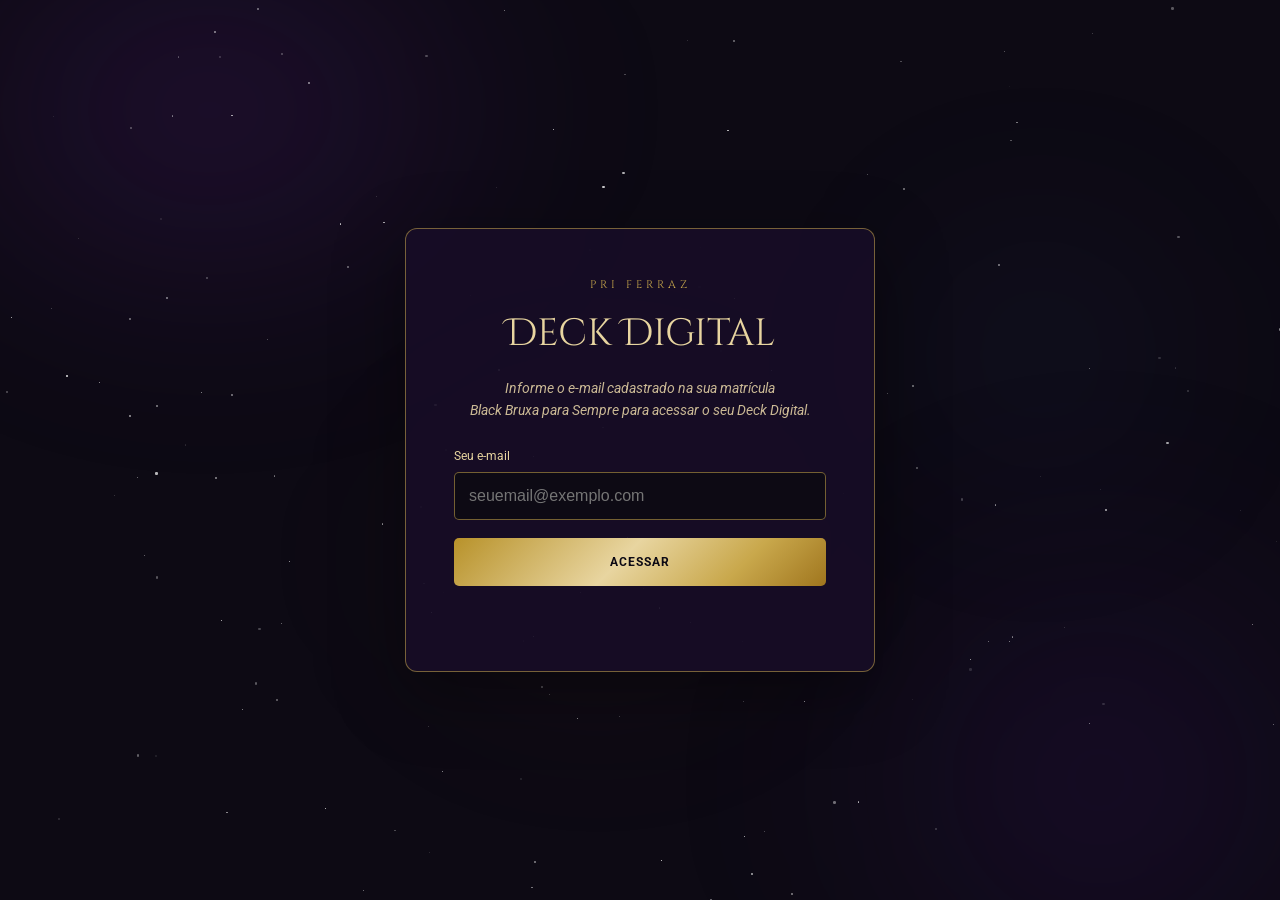
<file: index.html>
<!DOCTYPE html>
<html lang="pt-BR">
<head>
  <meta charset="UTF-8" />
  <meta name="viewport" content="width=device-width, initial-scale=1.0" />
  <title>Diário da Bruxa · Deck Digital · Pri Ferraz</title>
  <link rel="preconnect" href="https://fonts.googleapis.com" />
  <link rel="preconnect" href="https://fonts.gstatic.com" crossorigin />
  <link href="https://fonts.googleapis.com/css2?family=Cinzel:wght@400;600;700&family=Cinzel+Decorative:wght@400;700&family=IM+Fell+English:ital@0;1&family=Roboto:ital,wght@0,400;0,500;0,600;0,700;1,400&display=swap" rel="stylesheet" />
  <link rel="stylesheet" href="css/style.css?v=20261109-italic" />
</head>
<body>

  <!-- Background -->
  <div class="nebula nebula-1"></div>
  <div class="nebula nebula-2"></div>
  <div class="nebula nebula-3"></div>
  <div class="nebula nebula-4"></div>
  <div id="stars"></div>

  <!-- Shuffle overlay -->
  <div id="shuffle-overlay" aria-live="polite">
    <div class="shuffle-anim-wrap" id="shuffle-anim">
      <div class="shuffle-orb"></div>
    </div>
    <div class="shuffle-title">Embaralhando...</div>
    <div class="shuffle-sub">Concentre sua intenção nas cartas</div>
  </div>

  <!-- Validação simples de acesso por e-mail -->
  <main id="access-gate" class="access-gate">
    <section class="access-panel" aria-labelledby="access-title">
      <p class="access-eyebrow">PRI FERRAZ</p>
      <h2 id="access-title">Deck Digital</h2>
      <p class="access-description" aria-label="Informe o e-mail cadastrado na sua matrícula Black Bruxa para Sempre para acessar o seu Deck Digital."><span>Informe o e-mail cadastrado na sua matrícula</span><span>Black Bruxa para Sempre para acessar o seu Deck Digital.</span></p>
      <form id="access-form">
        <label for="access-email">Seu e-mail</label>
        <input id="access-email" name="email" type="email" inputmode="email" autocomplete="email"
          maxlength="254" placeholder="seuemail@exemplo.com" required />
        <button id="access-submit" type="submit">ACESSAR</button>
        <p id="access-feedback" class="access-feedback" role="status" aria-live="polite"></p>
      </form>
    </section>
  </main>

  <!-- Page -->
  <div id="page">
    <header>
      <div class="brand-tag">Pri Ferraz</div>
      <h1>
        Diário da Bruxa
        <span class="tagline">✦ &nbsp; Deck Digital &nbsp; ✦</span>
      </h1>
      <div class="ornament">
        <div class="ornament-line"></div>
        <span class="ornament-glyph">✦</span>
        <div class="ornament-line"></div>
      </div>
    </header>

    <div class="controls">
      <button class="btn-draw" onclick="drawCard()">✦ &nbsp; Retirar Carta</button>
      <button class="btn-shuffle" id="reshuffle-button" onclick="reshuffleAll()" hidden>↺ &nbsp; Reembaralhar</button>
      <button class="btn-shuffle" id="open-houses" type="button">✧ &nbsp; Criar Casas</button>
    </div>

    <div class="deck-zone">
      <div id="pending-cards" class="pending-cards" aria-label="Cartas aguardando posicionamento"></div>
      <div class="deck-wrapper">
        <div id="deck-stack" onclick="drawCard()" title="Clique para retirar uma carta">
          <div class="phantom"></div>
          <div class="phantom"></div>
          <div class="phantom"></div>
          <div class="phantom"></div>
          <div class="phantom card-back">
            <div class="card-back-inner"></div>
          </div>
        </div>
        <div class="deck-count" id="deck-count">22 cartas</div>
        <div id="deck-hint">Clique para revelar</div>
      </div>
    </div>

    <button id="floating-draw" class="floating-draw" type="button" aria-label="Retirar carta" title="Retirar carta">
      <svg viewBox="0 0 32 32" width="29" height="29" fill="none" stroke="currentColor" stroke-width="1.8" stroke-linecap="round" stroke-linejoin="round" aria-hidden="true">
        <rect x="4" y="3" width="20" height="26" rx="3" />
        <path d="M10 13h8M14 9v8" />
        <path d="M25 8h3v19a3 3 0 0 1-3 3H9" />
      </svg>
    </button>
    <div id="reading-area">
      <div id="houses-grid" class="houses-grid" aria-label="Casas da tiragem"></div>
      <div class="empty-state" id="empty-state">
        <p>O baralho aguarda<br>sua intenção...</p>
      </div>
    </div>

    <footer>
      <div class="footer-ornament">
        <div class="ornament-line"></div>
        <span class="ornament-glyph" style="font-size:10px;color:rgba(201,168,76,0.35);">✦</span>
        <div class="ornament-line"></div>
      </div>
      <div class="footer-brand">Diário da Bruxa &nbsp;·&nbsp; Pri Ferraz</div>
    </footer>
  </div>

  <div id="houses-modal" class="houses-modal" hidden>
    <div class="houses-dialog" role="dialog" aria-modal="true" aria-labelledby="houses-title">
      <button type="button" class="houses-close" id="close-houses" aria-label="Fechar">×</button>
      <h2 id="houses-title">Nomeie as Casas</h2>
      <form id="houses-form">
        <div id="house-inputs" class="house-inputs"></div>
        <button type="submit" class="btn-draw">Criar Casas</button>
      </form>
    </div>
  </div>
  <script src="js/script.js?v=20261108-2"></script>
  <script src="js/access.js?v=20261109-italic"></script>
</body>
</html>
</file>
<file: css/style.css>
*, *::before, *::after { margin: 0; padding: 0; box-sizing: border-box; }

    html { scroll-behavior: smooth; }

    body {
      font-family: 'IM Fell English', serif;
      background: #0d0a14;
      min-height: 100vh;
      overflow-x: hidden;
      color: #e8d5a0;
    }

    /* ── Background layers ── */
    .nebula {
      position: fixed;
      border-radius: 50%;
      filter: blur(90px);
      pointer-events: none;
      z-index: 0;
    }
    .nebula-1 {
      width: 700px; height: 500px;
      background: radial-gradient(ellipse, rgba(120,40,180,0.20) 0%, transparent 70%);
      top: -140px; left: -140px;
    }
    .nebula-2 {
      width: 600px; height: 600px;
      background: radial-gradient(ellipse, rgba(60,20,110,0.24) 0%, transparent 70%);
      bottom: -180px; right: -120px;
    }
    .nebula-3 {
      width: 480px; height: 360px;
      background: radial-gradient(ellipse, rgba(180,80,40,0.09) 0%, transparent 70%);
      top: 42%; left: 28%;
    }
    .nebula-4 {
      width: 350px; height: 350px;
      background: radial-gradient(ellipse, rgba(60,100,180,0.10) 0%, transparent 70%);
      top: 20%; right: 5%;
    }

    #stars {
      position: fixed;
      inset: 0;
      pointer-events: none;
      z-index: 0;
    }

    .star {
      position: absolute;
      background: #ffffff;
      border-radius: 50%;
      animation: twinkle var(--d, 3s) ease-in-out infinite alternate;
      opacity: var(--o, 0.4);
    }

    @keyframes twinkle {
      from { opacity: var(--o, 0.4); transform: scale(1); }
      to   { opacity: calc(var(--o, 0.4) * 0.15); transform: scale(0.4); }
    }

    /* ── Page content ── */
    #page {
      position: relative;
      z-index: 1;
      min-height: 100vh;
      display: flex;
      flex-direction: column;
    }

    /* ── Header ── */
    header {
      text-align: center;
      padding: 56px 24px 10px;
    }

    .brand-tag {
      font-family: 'Cinzel', serif;
      font-size: 11px;
      letter-spacing: 5px;
      color: #c9a84c;
      text-transform: uppercase;
      margin-bottom: 10px;
      opacity: 0.75;
    }

    h1 {
      font-family: 'Cinzel Decorative', serif;
      font-size: clamp(26px, 5.5vw, 58px);
      color: #e8d5a0;
      font-weight: 400;
      letter-spacing: 2px;
      line-height: 1.15;
      text-shadow: 0 0 60px rgba(201,168,76,0.28), 0 0 120px rgba(120,40,180,0.15);
    }

    h1 .tagline {
      display: block;
      font-size: 0.42em;
      color: #c9a84c;
      letter-spacing: 7px;
      font-family: 'Cinzel', serif;
      font-weight: 400;
      margin-top: 8px;
      opacity: 0.88;
    }

    .ornament {
      display: flex;
      align-items: center;
      justify-content: center;
      gap: 18px;
      margin: 18px auto 8px;
      max-width: 420px;
    }
    .ornament-line { flex: 1; height: 1px; background: linear-gradient(90deg, transparent, rgba(201,168,76,0.4), transparent); }
    .ornament-glyph { color: #c9a84c; font-size: 13px; opacity: 0.8; }

    /* ── Controls ── */
    .controls {
      display: flex;
      align-items: center;
      justify-content: center;
      gap: 14px;
      padding: 14px 20px 8px;
      flex-wrap: wrap;
    }

    .btn-draw {
      font-family: 'Cinzel', serif;
      font-size: 12px;
      letter-spacing: 2.5px;
      text-transform: uppercase;
      color: #0d0a14;
      background: linear-gradient(135deg, #b8922a 0%, #e8d5a0 45%, #c9a84c 70%, #a0761e 100%);
      border: none;
      padding: 13px 32px;
      cursor: pointer;
      clip-path: polygon(10px 0%, 100% 0%, calc(100% - 10px) 100%, 0% 100%);
      transition: filter 0.25s, transform 0.2s;
      position: relative;
    }
    .btn-draw:hover  { filter: brightness(1.12); transform: translateY(-2px); }
    .btn-draw:active { transform: translateY(0); filter: brightness(0.95); }

    .btn-shuffle {
      font-family: 'Cinzel', serif;
      font-size: 11px;
      letter-spacing: 2px;
      text-transform: uppercase;
      color: #c9a84c;
      background: transparent;
      border: 1px solid rgba(201,168,76,0.45);
      padding: 12px 24px;
      cursor: pointer;
      transition: border-color 0.25s, background 0.25s, transform 0.2s;
    }
    .btn-shuffle:hover  { border-color: #c9a84c; background: rgba(201,168,76,0.09); transform: translateY(-1px); }
    .btn-shuffle:active { transform: translateY(0); }

    /* ── Deck stack ── */
    .deck-zone {
      position: relative;
      display: grid;
      grid-template-columns: minmax(0, 1fr) 114px minmax(0, 1fr);
      align-items: start;
      gap: 24px;
      padding: 20px 24px 0;
    }

    /* Cartas excedentes espalhadas organicamente, próximas ao baralho. */
    .pending-cards {
      position: relative;
      grid-column: 1;
      grid-row: 1;
      width: 100%;
      min-width: 0;
      pointer-events: none;
      z-index: 3;
    }
    .pending-cards .pending-card {
      position: absolute;
      pointer-events: auto;
    }
    .deck-zone .deck-wrapper {
      grid-column: 2;
      grid-row: 1;
      justify-self: center;
    }

    .deck-wrapper {
      display: flex;
      flex-direction: column;
      align-items: center;
      gap: 10px;
    }

    #deck-stack {
      position: relative;
      width: 114px;
      height: 190px;
      cursor: pointer;
      transition: transform 0.3s;
    }
    #deck-stack:hover { transform: translateY(-7px); }
    #deck-stack.empty { opacity: 0.25; cursor: not-allowed; pointer-events: none; }

    .phantom {
      position: absolute;
      width: 100px;
      height: 170px;
      border-radius: 9px;
      background: linear-gradient(145deg, #1c1030, #2e1b50);
      border: 1px solid rgba(201,168,76,0.22);
    }
    .phantom:nth-child(1) { top: 0;  left: 0;  box-shadow: 0 0 24px rgba(120,40,180,0.35); }
    .phantom:nth-child(2) { top: 3px; left: 3px; }
    .phantom:nth-child(3) { top: 6px; left: 6px; }
    .phantom:nth-child(4) { top: 9px; left: 9px; }
    .phantom:nth-child(5) { top: 12px; left: 12px; background: linear-gradient(145deg, #201245, #3d2268); }

    .card-back {
      position: absolute;
      top: 0; left: 0;
      width: 100px;
      height: 170px;
      border-radius: 9px;
      display: flex;
      align-items: center;
      justify-content: center;
    }
    .card-back-inner {
      width: 84px;
      height: 154px;
      border: 1px solid rgba(201,168,76,0.38);
      border-radius: 6px;
      display: flex;
      align-items: center;
      justify-content: center;
      position: relative;
    }
    .card-back-inner::before {
      content: '✦';
      color: rgba(201,168,76,0.45);
      font-size: 38px;
      position: absolute;
      animation: glyph-pulse 3s ease-in-out infinite;
    }
    .card-back-inner::after {
      content: '';
      position: absolute;
      inset: 5px;
      border: 1px solid rgba(201,168,76,0.18);
      border-radius: 4px;
    }

    @keyframes glyph-pulse {
      0%, 100% { opacity: 0.45; }
      50%       { opacity: 0.85; }
    }

    .deck-count {
      font-family: 'Cinzel', serif;
      font-size: 10px;
      letter-spacing: 3px;
      color: rgba(201,168,76,0.6);
      text-transform: uppercase;
    }

    #deck-hint {
      font-family: 'IM Fell English', serif;
      font-style: italic;
      color: rgba(201,168,76,0.65);
      font-size: 12px;
      letter-spacing: 1px;
      animation: pulse-hint 2.2s ease-in-out infinite;
    }
    @keyframes pulse-hint {
      0%, 100% { opacity: 0.5; }
      50%       { opacity: 1; }
    }

    /* ── Reading area ── */
    #reading-area {
      position: relative;
      flex: 1;
      min-height: 520px;
      margin: 16px 0 0;
      padding: 20px;
    }

    .empty-state {
      position: absolute;
      top: 50%; left: 50%;
      transform: translate(-50%, -50%);
      text-align: center;
      pointer-events: none;
      transition: opacity 0.5s;
    }
    .empty-state p {
      font-family: 'IM Fell English', serif;
      font-style: italic;
      color: rgba(201,168,76,0.22);
      font-size: 20px;
      line-height: 2;
    }
    .empty-state.hidden { opacity: 0; }

    /* ── Placed cards ── */
    .placed-card {
      position: absolute;
      cursor: grab;
      z-index: 10;
      animation: card-appear 0.55s cubic-bezier(0.175, 0.885, 0.32, 1.275) forwards;
    }
    .placed-card:hover { z-index: 50; }
    .placed-card.dragging { cursor: grabbing; z-index: 200; }

    @keyframes card-appear {
      from { opacity: 0; transform: translateY(-40px) scale(0.75) rotate(-8deg); }
      to   { opacity: 1; }
    }

    .tarot-card {
      width: 100px;
      height: 170px;
      border-radius: 9px;
      border: 2px solid rgba(201,168,76,0.5);
      overflow: hidden;
      background: #2a1e10;
      position: relative;
      box-shadow: 0 4px 20px rgba(0,0,0,0.6), 0 0 0 0 rgba(201,168,76,0);
      transition: box-shadow 0.35s;
    }
    .placed-card:hover .tarot-card {
      box-shadow: 0 8px 36px rgba(0,0,0,0.7), 0 0 28px rgba(201,168,76,0.38), 0 0 60px rgba(140,60,200,0.18);
    }

    .tarot-card img {
      width: 100%;
      height: 100%;
      object-fit: cover;
      display: block;
      transition: filter 0.3s;
    }
    .placed-card:hover .tarot-card img { filter: brightness(1.05) saturate(1.1); }

    .card-fallback {
      width: 100%;
      height: 100%;
      display: flex;
      flex-direction: column;
      align-items: center;
      justify-content: center;
      gap: 8px;
      padding: 10px;
      text-align: center;
    }
    .card-fallback .fallback-glyph {
      font-size: 28px;
      opacity: 0.8;
    }
    .card-fallback .fallback-name {
      font-family: 'Cinzel', serif;
      font-size: 8.5px;
      letter-spacing: 0.5px;
      line-height: 1.5;
      color: #e8d5a0;
    }
    .card-fallback .fallback-num {
      font-family: 'Cinzel', serif;
      font-size: 7px;
      letter-spacing: 2px;
      opacity: 0.5;
    }

    .card-label {
      position: absolute;
      bottom: -30px;
      left: 50%;
      transform: translateX(-50%);
      font-family: 'Cinzel', serif;
      font-size: 8.5px;
      letter-spacing: 0.8px;
      color: rgba(201,168,76,0.8);
      white-space: nowrap;
      pointer-events: none;
    }

    /* ── Shuffle overlay ── */
    #shuffle-overlay {
      position: fixed;
      inset: 0;
      background: rgba(10, 7, 18, 0.88);
      z-index: 500;
      display: flex;
      flex-direction: column;
      align-items: center;
      justify-content: center;
      gap: 28px;
      opacity: 0;
      pointer-events: none;
      transition: opacity 0.4s;
      backdrop-filter: blur(6px);
    }
    #shuffle-overlay.active { opacity: 1; pointer-events: all; }

    .shuffle-anim-wrap {
      position: relative;
      width: 220px;
      height: 220px;
    }

    .s-card {
      position: absolute;
      width: 78px;
      height: 132px;
      background: linear-gradient(145deg, #1a0f2e, #3d2268);
      border: 1px solid rgba(201,168,76,0.35);
      border-radius: 7px;
      top: 50%; left: 50%;
      transform: translate(-50%, -50%);
    }
    .s-card::after {
      content: '✦';
      position: absolute;
      top: 50%; left: 50%;
      transform: translate(-50%, -50%);
      color: rgba(201,168,76,0.3);
      font-size: 24px;
    }

    @keyframes s-anim {
      0%   { transform: translate(-50%, -50%) rotate(0deg) translate(0px, 0px); }
      30%  { transform: translate(-50%, -50%) rotate(var(--sr)) translate(var(--sx), var(--sy)); }
      70%  { transform: translate(-50%, -50%) rotate(calc(var(--sr) * -0.6)) translate(calc(var(--sx) * -0.8), calc(var(--sy) * 0.5)); }
      100% { transform: translate(-50%, -50%) rotate(0deg) translate(0px, 0px); }
    }

    .shuffle-title {
      font-family: 'Cinzel Decorative', serif;
      color: #c9a84c;
      font-size: 20px;
      letter-spacing: 3px;
      text-align: center;
      text-shadow: 0 0 30px rgba(201,168,76,0.4);
    }
    .shuffle-sub {
      font-family: 'IM Fell English', serif;
      font-style: italic;
      color: rgba(184,160,122,0.65);
      font-size: 14px;
      letter-spacing: 0.5px;
    }
    .shuffle-orb {
      width: 120px; height: 120px;
      border-radius: 50%;
      background: radial-gradient(circle, rgba(140,60,220,0.3) 0%, transparent 70%);
      position: absolute;
      top: 50%; left: 50%;
      transform: translate(-50%, -50%);
      animation: orb-pulse 1.4s ease-in-out infinite alternate;
      pointer-events: none;
    }
    @keyframes orb-pulse {
      from { transform: translate(-50%, -50%) scale(1); opacity: 0.6; }
      to   { transform: translate(-50%, -50%) scale(1.5); opacity: 0.2; }
    }

    /* ── Footer ── */
    footer {
      text-align: center;
      padding: 48px 24px 28px;
      position: relative;
      z-index: 1;
    }
    .footer-ornament {
      display: flex;
      align-items: center;
      justify-content: center;
      gap: 14px;
      max-width: 260px;
      margin: 0 auto 14px;
    }
    .footer-ornament .ornament-line { flex: 1; height: 1px; background: linear-gradient(90deg, transparent, rgba(201,168,76,0.3), transparent); }
    .footer-brand {
      font-family: 'Cinzel', serif;
      font-size: 9px;
      letter-spacing: 5px;
      color: rgba(201,168,76,0.4);
      text-transform: uppercase;
    }

    /* ── Responsive ── */
    @media (max-width: 600px) {
      header { padding: 36px 16px 12px; }
      .controls { gap: 10px; }
      .btn-draw { padding: 11px 24px; font-size: 11px; }
      .btn-shuffle { padding: 10px 18px; font-size: 10px; }
      #reading-area { min-height: 440px; padding: 12px; }
      .placed-card .tarot-card { width: 85px; height: 144.5px; }
    }

/* Casas da tiragem */
.houses-grid {
  position: relative;
  display: grid;
  grid-template-columns: repeat(3, minmax(0, 1fr));
  gap: 20px;
  pointer-events: none;
}
.houses-grid:empty { display: none; }
.house {
  position: relative;
  min-width: 0;
  min-height: 300px;
  border: 1px solid rgba(201,168,76,.52);
  background: rgba(40,23,62,.25);
  border-radius: 10px;
  box-shadow: inset 0 0 24px rgba(201,168,76,.04);
}
.house-title {
  font: 600 13px 'Cinzel', serif;
  letter-spacing: 1px;
  color: #e8d5a0;
  text-align: center;
  padding: 15px 36px 10px;
  overflow-wrap: anywhere;
}
.house-remove {
  pointer-events: auto;
  position: absolute;
  right: 8px;
  top: 7px;
  width: 25px;
  height: 25px;
  color: #c9a84c;
  background: rgba(13,10,20,.75);
  border: 1px solid rgba(201,168,76,.35);
  border-radius: 50%;
  cursor: pointer;
  font-size: 17px;
  line-height: 1;
  z-index: 2;
}
.house-remove:hover { background: #4a2c55; }
.houses-modal[hidden] { display: none; }
.houses-modal {
  position: fixed;
  inset: 0;
  z-index: 600;
  display: grid;
  place-items: center;
  padding: 20px;
  background: rgba(8,5,17,.85);
  backdrop-filter: blur(7px);
}
.houses-dialog {
  position: relative;
  width: min(100%, 460px);
  max-height: min(85vh, 700px);
  overflow-y: auto;
  padding: 34px 25px 26px;
  border: 1px solid rgba(201,168,76,.6);
  border-radius: 12px;
  background: #1b112b;
  box-shadow: 0 20px 70px rgba(0,0,0,.7);
}
.houses-dialog h2 {
  font: 400 23px 'Cinzel Decorative', serif;
  text-align: center;
  margin-bottom: 24px;
  color: #e8d5a0;
}
.houses-close {
  position: absolute;
  right: 12px;
  top: 10px;
  background: none;
  border: 0;
  color: #c9a84c;
  font-size: 26px;
  cursor: pointer;
}
.house-inputs { display: grid; gap: 12px; margin-bottom: 25px; }
.house-inputs input {
  width: 100%;
  padding: 13px 14px;
  border: 1px solid rgba(201,168,76,.38);
  border-radius: 5px;
  background: #0d0a14;
  color: #e8d5a0;
  font: 15px 'IM Fell English', serif;
}
.house-inputs input::placeholder { color: rgba(232,213,160,.2); opacity: 1; }
.house-inputs input:focus { outline: 1px solid #c9a84c; }
.houses-dialog .btn-draw { display: block; margin: 0 auto; }
@media (min-width: 601px) and (max-width: 900px) {
  .houses-grid { grid-template-columns: repeat(2,minmax(0,1fr)); }
}
@media (max-width: 600px) {
  .houses-grid { grid-template-columns: 1fr; gap: 16px; }
  .house { min-height: 280px; }
  .house-title { font-size: 12px; }
  .houses-dialog { padding: 30px 18px 23px; }
}

/* Botão flutuante para retirada de cartas no mobile */
.floating-draw { display: none; }
@media (max-width: 600px) {
  .floating-draw {
    display: flex;
    position: fixed;
    right: 20px;
    bottom: calc(20px + env(safe-area-inset-bottom, 0px));
    z-index: 400;
    width: 60px;
    height: 60px;
    align-items: center;
    justify-content: center;
    border: 1px solid rgba(255,255,255,.35);
    border-radius: 50%;
    background: #16c6bc;
    color: #092c30;
    box-shadow: 0 5px 22px rgba(15,207,195,.32), 0 6px 20px rgba(0,0,0,.3);
    cursor: pointer;
    opacity: 0;
    visibility: hidden;
    pointer-events: none;
    transform: translateY(9px);
    transition: opacity 220ms ease, transform 220ms ease, visibility 220ms;
  }
  .floating-draw.is-visible {
    opacity: 1;
    visibility: visible;
    pointer-events: auto;
    transform: translateY(0);
  }
  .floating-draw:disabled {
    opacity: 0;
    visibility: hidden;
    pointer-events: none;
  }
}

/* Evita que o navegador reposicione a rolagem durante o arraste. */
#reading-area { overflow-anchor: none; }

/* Em telas pequenas, as cartas excedentes ficam abaixo do baralho. */
@media (max-width: 600px) {
  .deck-zone {
    display: flex;
    flex-direction: column;
    align-items: center;
    gap: 20px;
  }
  .deck-zone .deck-wrapper { order: 1; }
  .pending-cards {
    order: 2;
    width: 100%;
  }
}

/* Sem Casas: cartas retiradas espalhadas abaixo do baralho, não na mesa. */
@media (min-width: 601px) {
  .deck-zone.no-houses {
    grid-template-columns: minmax(0, 1fr);
    justify-items: center;
    gap: 24px;
  }
  .deck-zone.no-houses .deck-wrapper {
    grid-column: 1;
    grid-row: 1;
  }
  .deck-zone.no-houses .pending-cards {
    grid-column: 1;
    grid-row: 2;
    width: min(100%, 900px);
  }
}


/* Tela de entrada: o baralho permanece oculto enquanto o e-mail não for validado. */
body:not(.access-granted) #page { display: none; }
body.access-granted #access-gate { display: none; }
.access-gate {
  position: relative;
  z-index: 2;
  min-height: 100vh;
  min-height: 100dvh;
  display: grid;
  grid-template-columns: minmax(0, 1fr);
  place-items: center;
  width: 100%;
  min-width: 0;
  padding: 24px 16px;
}
.access-panel {
  width: 100%;
  max-width: 470px;
  min-width: 0;
  padding: clamp(28px, 6vw, 48px);
  border: 1px solid rgba(201,168,76,.55);
  border-radius: 12px;
  background: rgba(23,14,38,.92);
  box-shadow: 0 20px 70px rgba(0,0,0,.38);
  text-align: center;
}
.access-eyebrow {
  font: 11px 'Cinzel', serif;
  letter-spacing: 4px;
  color: #c9a84c;
  margin-bottom: 16px;
}
.access-panel h2 {
  font: 400 clamp(26px, 6vw, 38px) 'Cinzel Decorative', serif;
  color: #e8d5a0;
  margin-bottom: 18px;
}
.access-description,
.access-feedback {
  font: 400 15px/1.55 'Roboto', Arial, sans-serif;
  width: 100%;
  min-width: 0;
  text-align: center;
  -webkit-text-size-adjust: 100%;
  text-size-adjust: 100%;
}
.access-description,
.access-feedback:not([data-state="info"]) {
  font-style: italic;
}
.access-description {
  color: #cbb995;
  margin-bottom: 28px;
}
.access-description span,
.access-feedback span {
  display: block;
  width: 100%;
  min-width: 0;
  white-space: nowrap;
}
#access-form { text-align: left; }
#access-form label {
  display: block;
  font: 400 12px 'Roboto', Arial, sans-serif;
  color: #e8d5a0;
  margin-bottom: 9px;
}
#access-email {
  width: 100%;
  padding: 14px;
  border: 1px solid rgba(201,168,76,.55);
  border-radius: 5px;
  background: #0d0a14;
  color: #fff4dc;
  font: 16px Arial, sans-serif;
}
#access-email:focus-visible {
  outline: 2px solid #c9a84c;
  outline-offset: 2px;
}
#access-submit {
  width: 100%;
  min-height: 48px;
  margin-top: 18px;
  border: 0;
  border-radius: 5px;
  background: linear-gradient(135deg,#b8922a,#e8d5a0 45%,#c9a84c 75%,#a0761e);
  color: #0d0a14;
  cursor: pointer;
  font: 700 12px 'Roboto', Arial, sans-serif;
  letter-spacing: 1px;
}
#access-submit:disabled { opacity: .65; cursor: wait; }
.access-feedback {
  min-height: 1.5em;
  margin-top: 14px;
  text-align: center;
  color: #f3b6ab;
}
.access-feedback[data-state="info"] { color: #e8d5a0; }

/* Ganho de largura útil nos celulares sem alterar a composição no desktop. */
@media (max-width: 480px) {
  .access-gate { padding-inline: 8px; }
  .access-panel { padding-inline: 16px; }
}
</file>
